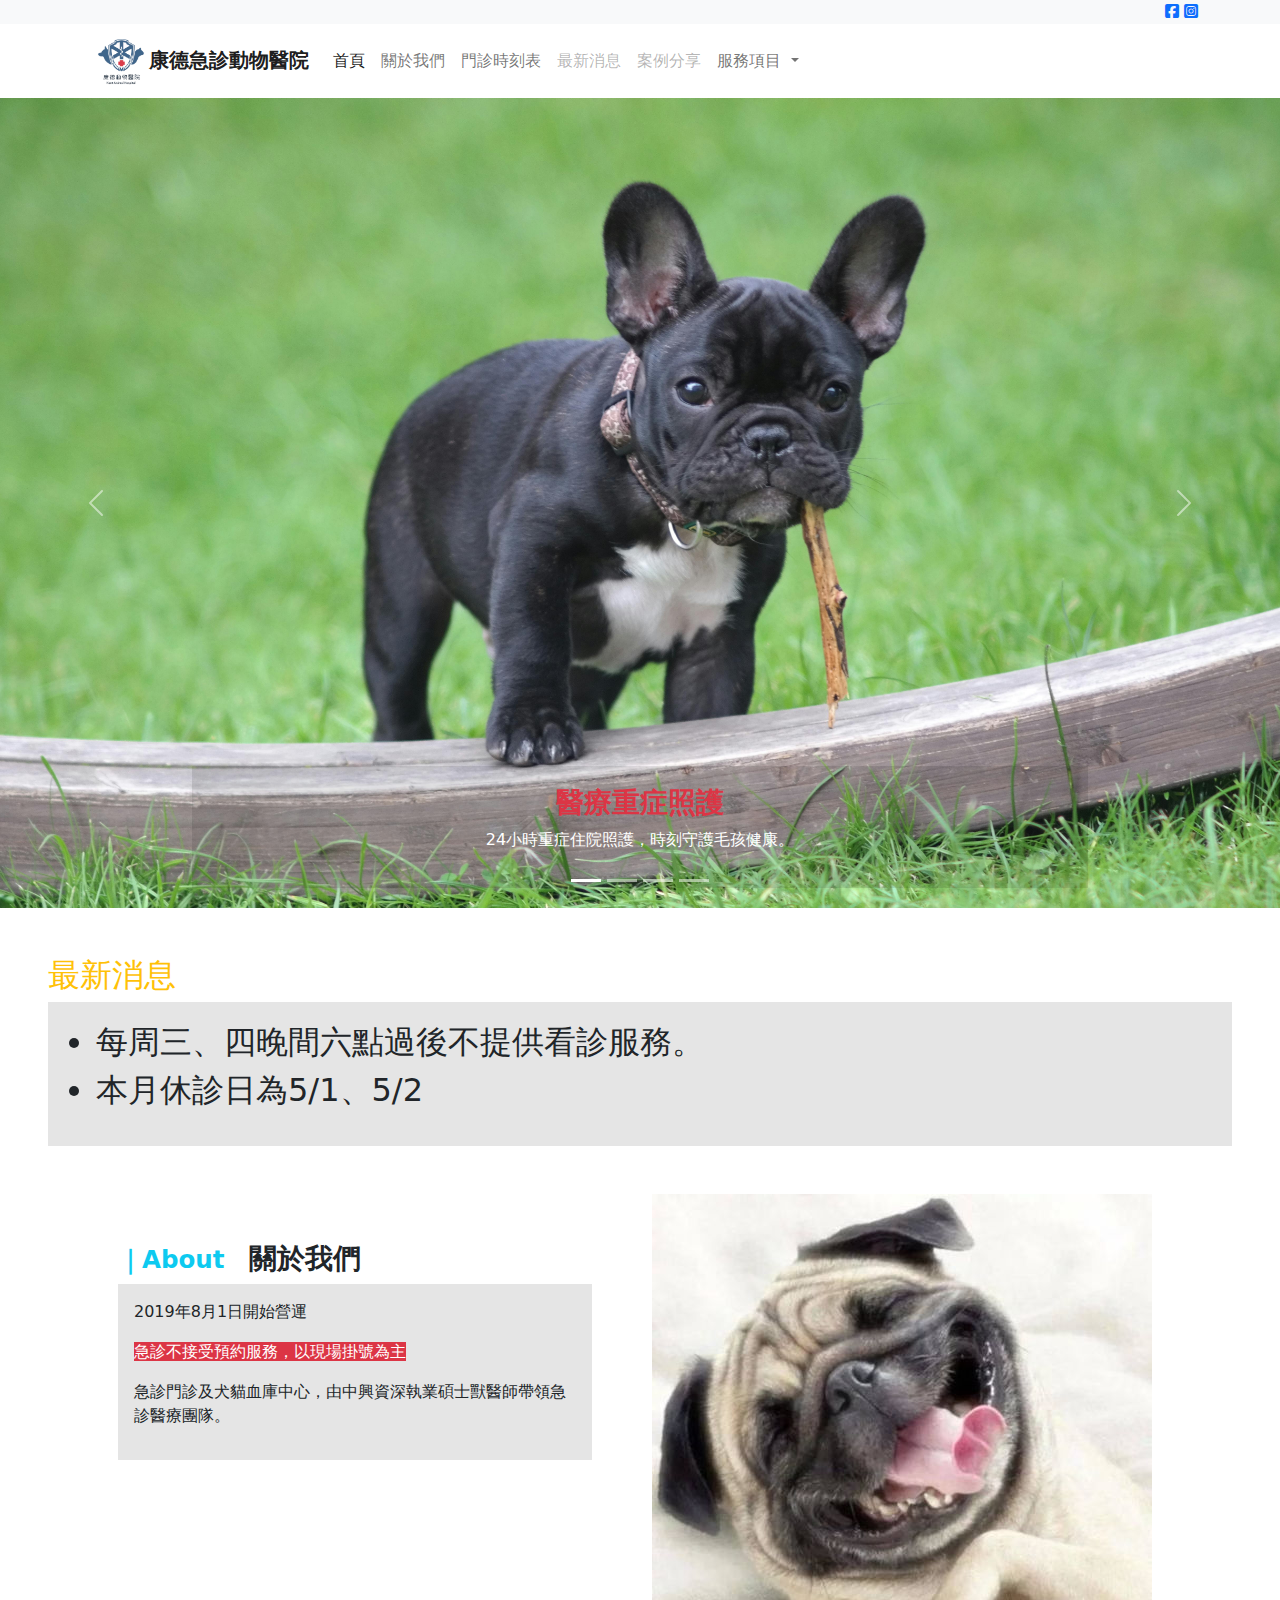
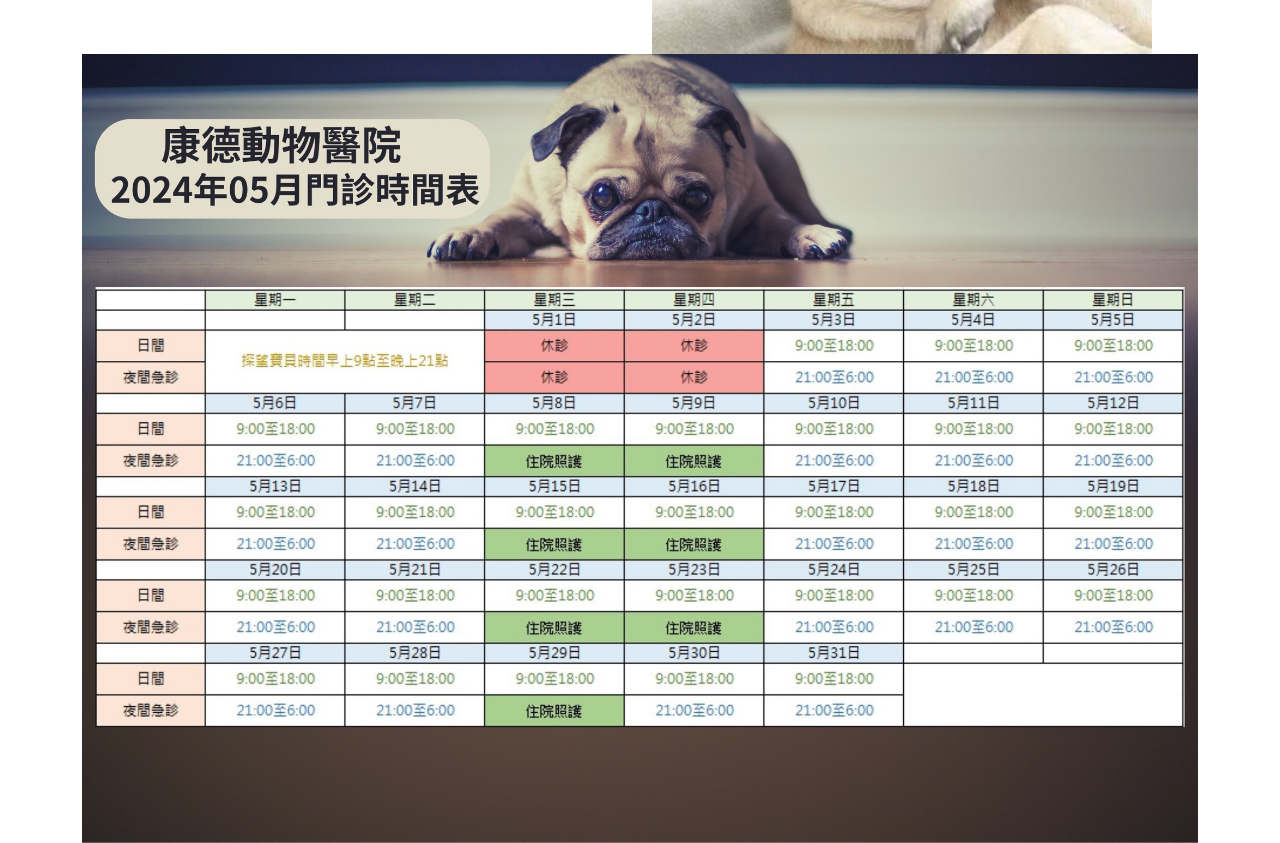
<file: index.html>
<!DOCTYPE html>
<html lang="en">

<head>
  <meta charset="UTF-8">
  <meta name="viewport" content="width=device-width, initial-scale=1.0">
  <title>康德動物醫院形象網站</title>
  <link rel="stylesheet" href="./css/bootstrap.min.css">
  <link rel="stylesheet" href="./css/myall.css">
  <link rel="stylesheet" href="./css/all.min.css">
  <style>
    .bg-cover {
      background-position: center center;
      background-size: cover;
    }

    .caption-text {
      background-color: rgb(0, 0, 0, 0.1);
    }
  </style>
</head>

<body>
  <!-- header section -->
  <section class="bg-light">
    <div class="container">
      <div class="text-end">
        <a href="https://www.facebook.com/kantvet/"><i class="fa-brands fa-square-facebook"></i></a>
        <a href="https://www.instagram.com/kant.animalhospital/"><i class="fa-brands fa-square-instagram"></i></a>
      </div>
    </div>
  </section>
  <!-- nav section -->
  <section>
    <div class="container">
      <nav class="navbar navbar-expand-lg">
        <div class="container-fluid">
          <a class="navbar-brand" href="#"><img src="./Kimage/logo-new2.png" alt="" style="height: 3rem;"><span
              class="fw-900">康德急診動物醫院</span></a>
          <button class="navbar-toggler" type="button" data-bs-toggle="collapse"
            data-bs-target="#navbarSupportedContent" aria-controls="navbarSupportedContent" aria-expanded="false"
            aria-label="Toggle navigation">
            <span class="navbar-toggler-icon"></span>
          </button>
          <div class="collapse navbar-collapse" id="navbarSupportedContent">
            <ul class="navbar-nav me-auto mb-2 mb-lg-0">
              <li class="nav-item">
                <a class="nav-link active" aria-current="page" href="#">首頁</a>
              </li>
              <li class="nav-item">
                <a class="nav-link" href="#about">關於我們</a>
              </li>
              <li class="nav-item">
                <a class="nav-link" href="#time">門診時刻表</a>
              </li>
              <li class="nav-item">
                <a class="nav-link disabled" href="#">最新消息</a>
              </li>
              <li class="nav-item">
                <a class="nav-link disabled">案例分享</a>
              </li>
              <li class="nav-item dropdown">
                <a class="nav-link dropdown-toggle" href="#" role="button" data-bs-toggle="dropdown"
                  aria-expanded="false">
                  服務項目
                </a>
                <ul class="dropdown-menu">
                  <li><a class="dropdown-item" href="#">24小時住院</a></li>
                  <li><a class="dropdown-item" href="#">高壓氧</a></li>
                  <li><a class="dropdown-item" href="#">全民血庫中心</a></li>
                  <li>
                    <hr class="dropdown-divider">
                  </li>
                  <li><a class="dropdown-item" href="#">聯絡我們</a></li>
                </ul>
              </li>

            </ul>
            <!-- <form class="d-flex" role="search">
                      <input class="form-control me-2" type="search" placeholder="Search" aria-label="Search">
                      <button class="btn btn-outline-success" type="submit">Search</button>
                    </form> -->
          </div>
        </div>
      </nav>
    </div>
  </section>
  <!-- carousel section -->
  <section>
    <div id="carouselExampleCaptions" class="carousel slide" data-bs-ride="false">
      <div class="carousel-indicators">
        <button type="button" data-bs-target="#carouselExampleCaptions" data-bs-slide-to="0" class="active"
          aria-current="true" aria-label="Slide 1"></button>
        <button type="button" data-bs-target="#carouselExampleCaptions" data-bs-slide-to="1"
          aria-label="Slide 2"></button>
        <button type="button" data-bs-target="#carouselExampleCaptions" data-bs-slide-to="2"
          aria-label="Slide 3"></button>
        <button type="button" data-bs-target="#carouselExampleCaptions" data-bs-slide-to="3"
          aria-label="Slide 4"></button>
      </div>
      <div class="carousel-inner">
        <div class="carousel-item bg-cover active"
          style="background-image: url(./image/dog/pexels-jens-mahnke-776078.jpg); height: 90vh;">
          <div class="carousel-caption d-none d-md-block caption-text">
            <h3 class="fw-900 fw-bolder text-danger">醫療重症照護</h3>
            <p>24小時重症住院照護，時刻守護毛孩健康。</p>
          </div>
        </div>
        <div class="carousel-item bg-cover"
          style="background-image: url(./image/dog/pexels-julissa-helmuth-3726314.jpg); height: 90vh;">
          <div class="carousel-caption d-none d-md-block caption-text">
            <h3 class="fw-900 fw-bolder text-danger">高壓氧</h3>
            <p>保健新選擇，促進康復。</p>
          </div>
        </div>
        <div class="carousel-item bg-cover"
          style="background-image: url(./image/dog/pexels-pixabay-247937.jpg); height: 90vh;">
          <div class="carousel-caption d-none d-md-block caption-text">
            <h3 class="fw-900 fw-bolder text-danger">緊急手術團隊</h3>
            <p>由資深醫師帶領，管控手術風險</p>
          </div>
        </div>
        <div class="carousel-item bg-cover"
          style="background-image: url(./image/dog/pexels-muhannad-alatawi-58997.jpg); height: 90vh;">
          <div class="carousel-caption d-none d-md-block caption-text">
            <h3 class="fw-900 fw-bolder text-danger">全民血庫中心聯合醫院</h3>
            <p>提供緊急需血的動物一個及時的協助。</p>
          </div>
        </div>
      </div>
      <button class="carousel-control-prev" type="button" data-bs-target="#carouselExampleCaptions"
        data-bs-slide="prev">
        <span class="carousel-control-prev-icon" aria-hidden="true"></span>
        <span class="visually-hidden">Previous</span>
      </button>
      <button class="carousel-control-next" type="button" data-bs-target="#carouselExampleCaptions"
        data-bs-slide="next">
        <span class="carousel-control-next-icon" aria-hidden="true"></span>
        <span class="visually-hidden">Next</span>
      </button>
    </div>
  </section>
  <section class="p-5">
    <h2 class="text-warning">最新消息</h2>
    <div class="caption-text p-3">
      <ul style="font-size: 2rem;">
        <li>每周三、四晚間六點過後不提供看診服務。</li>
        <li>本月休診日為5/1、5/2</li>
      </ul>
    </div>
  </section>

  <section id="about">
    <div class="container">
      <div class="row d-flex">
        <div class="col-md-6 p-5" style="font-size: 1rem;">
          <h3 class="fw-900"><small class="text-info">｜About　</small>關於我們</h3>
          <div class="p-3" style="background-color: rgba(0, 0, 0, 0.1);">
            <p>2019年8月1日開始營運</p>
            <p><span class="text-bg-danger">急診不接受預約服務，以現場掛號為主</span></p>
            <p>急診門診及犬貓血庫中心，由中興資深執業碩士獸醫師帶領急診醫療團隊。</p>
          </div>
        </div>
        <div class="col-md-6">
          <img src="./Kimage/about.jpg" alt="">
        </div>
      </div>
    </div>

  </section>
  <section>
    <div class="container">
      <div id="time" class="row">
        <img src="./Kimage/2024May.jpg" alt="">
      </div>
    </div>
  </section>
  <script src="./js/bootstrap.bundle.min.js"></script>
  <script src="./js/jquery-3.7.1.min.js"></script>
</body>

</html>
</file>
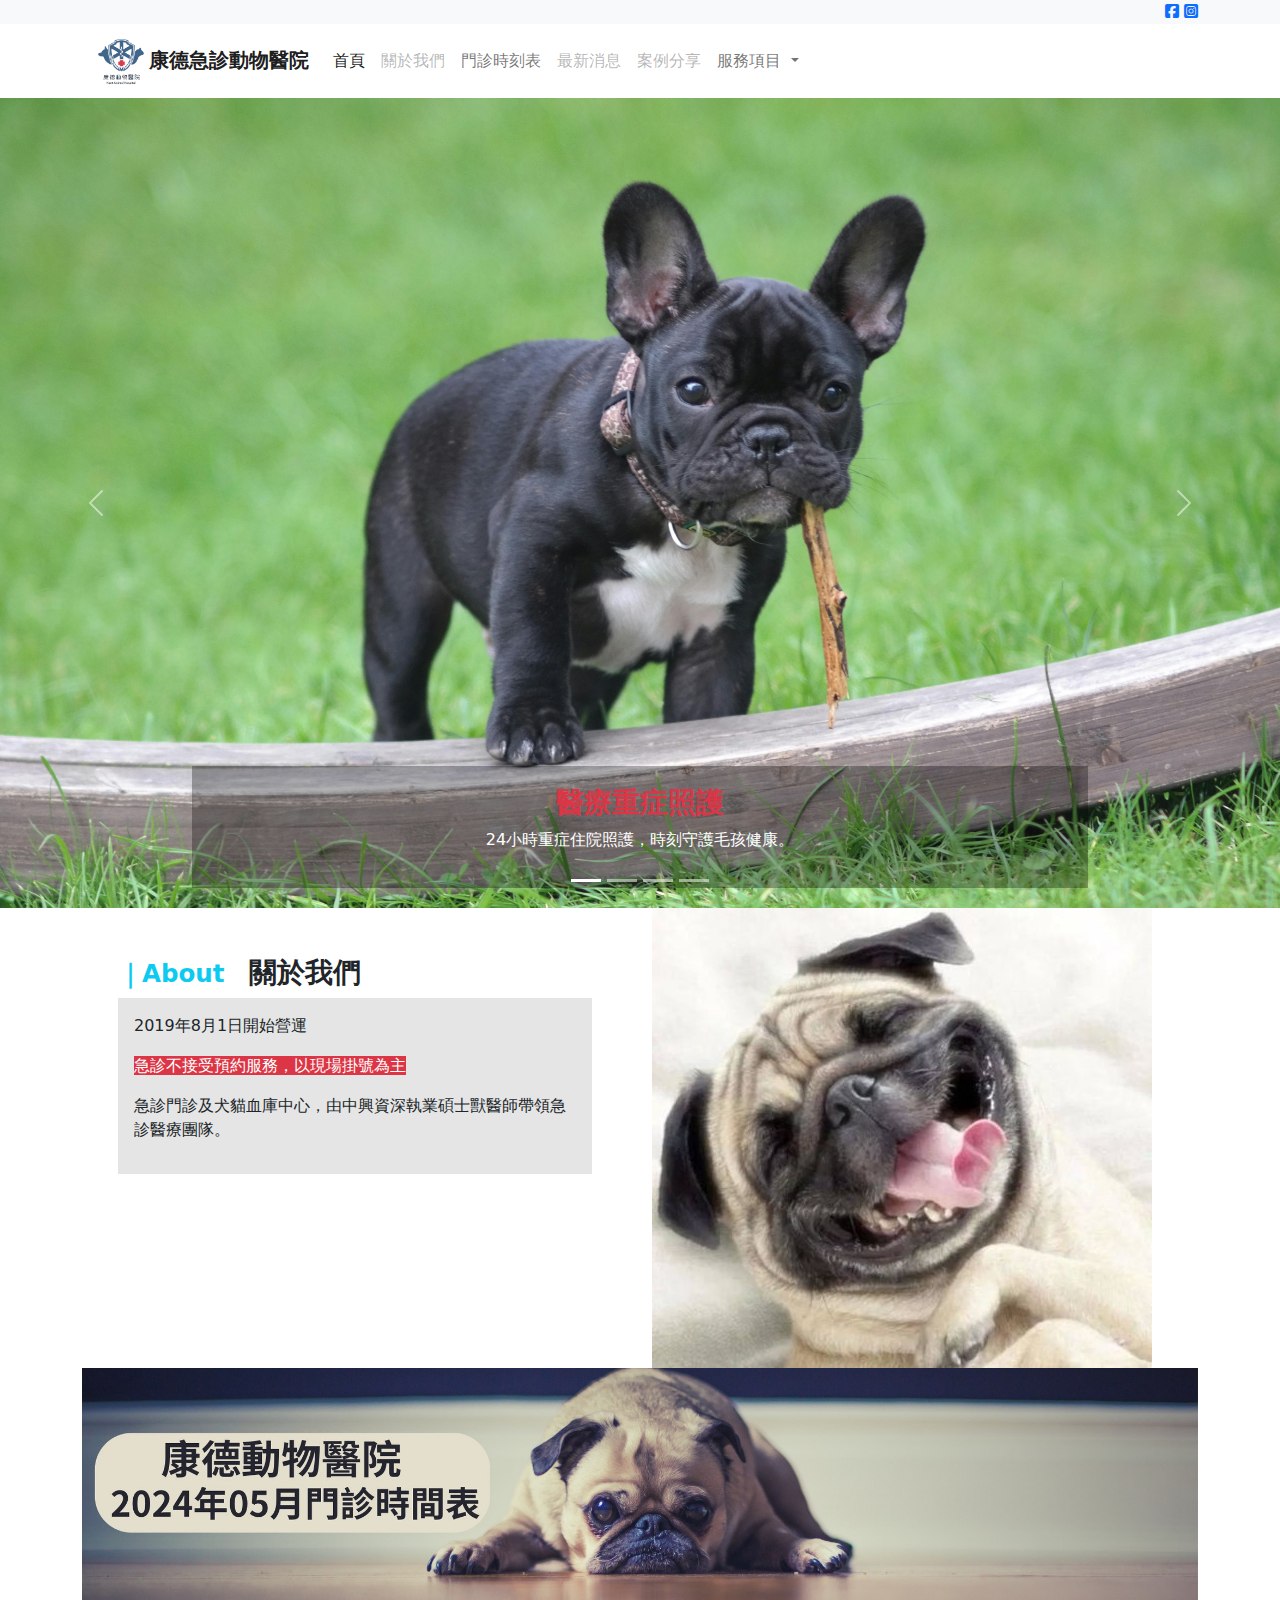
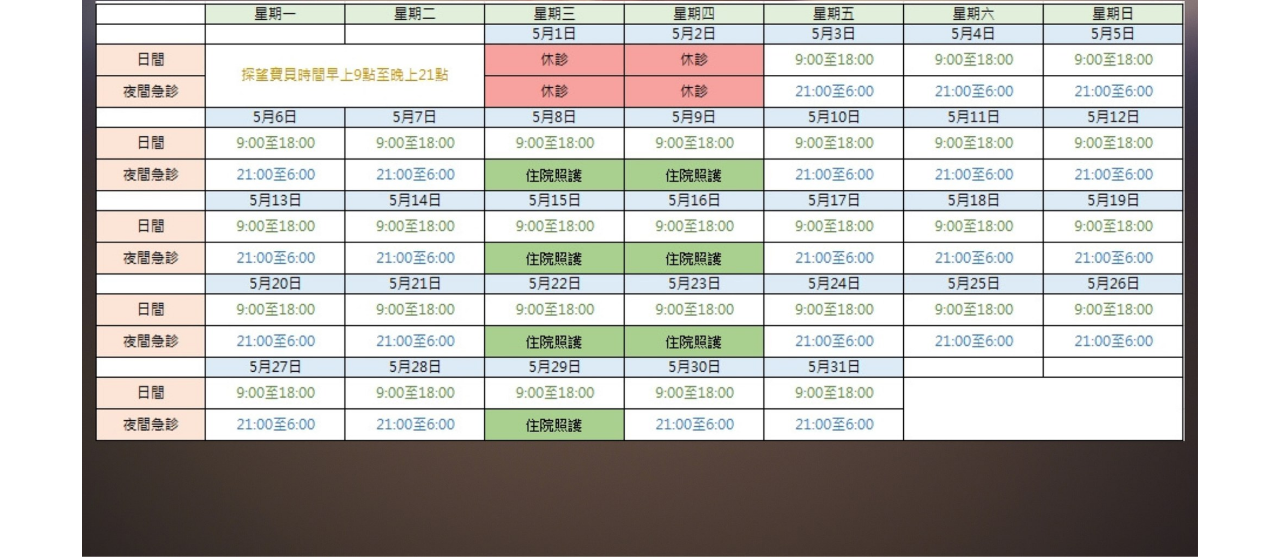
<file: KantSPA.html>
<!DOCTYPE html>
<html lang="en">

<head>
  <meta charset="UTF-8">
  <meta name="viewport" content="width=device-width, initial-scale=1.0">
  <title>康德動物醫院形象網站</title>
  <link rel="stylesheet" href="./css/bootstrap.min.css">
  <link rel="stylesheet" href="./css/myall.css">
  <link rel="stylesheet" href="./css/all.min.css">
  <style>
    .bg-cover {
      background-position: center center;
      background-size: cover;
    }

    .caption-text {
      background-color: rgb(0, 0, 0, 0.3);
    }
  </style>
</head>

<body>
  <!-- header section -->
  <section class="bg-light">
    <div class="container">
      <div class="text-end">
        <a href="https://www.facebook.com/kantvet/"><i class="fa-brands fa-square-facebook"></i></a>
        <a href="https://www.instagram.com/kant.animalhospital/"><i class="fa-brands fa-square-instagram"></i></a>
      </div>
    </div>
  </section>
  <!-- nav section -->
  <section>
    <div class="container">
      <nav class="navbar navbar-expand-lg">
        <div class="container-fluid">
          <a class="navbar-brand" href="#"><img src="./Kimage/logo-new2.png" alt="" style="height: 3rem;"><span
              class="fw-900">康德急診動物醫院</span></a>
          <button class="navbar-toggler" type="button" data-bs-toggle="collapse"
            data-bs-target="#navbarSupportedContent" aria-controls="navbarSupportedContent" aria-expanded="false"
            aria-label="Toggle navigation">
            <span class="navbar-toggler-icon"></span>
          </button>
          <div class="collapse navbar-collapse" id="navbarSupportedContent">
            <ul class="navbar-nav me-auto mb-2 mb-lg-0">
              <li class="nav-item">
                <a class="nav-link active" aria-current="page" href="#">首頁</a>
              </li>
              <li class="nav-item">
                <a class="nav-link disabled" href="#">關於我們</a>
              </li>
              <li class="nav-item">
                <a class="nav-link" href="#time">門診時刻表</a>
              </li>
              <li class="nav-item">
                <a class="nav-link disabled" href="#">最新消息</a>
              </li>
              <li class="nav-item">
                <a class="nav-link disabled">案例分享</a>
              </li>
              <li class="nav-item dropdown">
                <a class="nav-link dropdown-toggle" href="#" role="button" data-bs-toggle="dropdown"
                  aria-expanded="false">
                  服務項目
                </a>
                <ul class="dropdown-menu">
                  <li><a class="dropdown-item" href="#">24小時住院</a></li>
                  <li><a class="dropdown-item" href="#">高壓氧</a></li>
                  <li><a class="dropdown-item" href="#">全民血庫中心</a></li>
                  <li>
                    <hr class="dropdown-divider">
                  </li>
                  <li><a class="dropdown-item" href="#">聯絡我們</a></li>
                </ul>
              </li>

            </ul>
            <!-- <form class="d-flex" role="search">
                      <input class="form-control me-2" type="search" placeholder="Search" aria-label="Search">
                      <button class="btn btn-outline-success" type="submit">Search</button>
                    </form> -->
          </div>
        </div>
      </nav>
    </div>
  </section>
  <!-- carousel section -->
  <section>
    <div id="carouselExampleCaptions" class="carousel slide" data-bs-ride="false">
      <div class="carousel-indicators">
        <button type="button" data-bs-target="#carouselExampleCaptions" data-bs-slide-to="0" class="active"
          aria-current="true" aria-label="Slide 1"></button>
        <button type="button" data-bs-target="#carouselExampleCaptions" data-bs-slide-to="1"
          aria-label="Slide 2"></button>
        <button type="button" data-bs-target="#carouselExampleCaptions" data-bs-slide-to="2"
          aria-label="Slide 3"></button>
        <button type="button" data-bs-target="#carouselExampleCaptions" data-bs-slide-to="3"
          aria-label="Slide 4"></button>
      </div>
      <div class="carousel-inner">
        <div class="carousel-item bg-cover active"
          style="background-image: url(./image/dog/pexels-jens-mahnke-776078.jpg); height: 90vh;">
          <div class="carousel-caption d-none d-md-block caption-text">
            <h3 class="fw-900 fw-bolder text-danger">醫療重症照護</h3>
            <p>24小時重症住院照護，時刻守護毛孩健康。</p>
          </div>
        </div>
        <div class="carousel-item bg-cover"
          style="background-image: url(./image/dog/pexels-julissa-helmuth-3726314.jpg); height: 90vh;">
          <div class="carousel-caption d-none d-md-block caption-text">
            <h3 class="fw-900 fw-bolder text-danger">高壓氧</h3>
            <p>保健新選擇，促進康復。</p>
          </div>
        </div>
        <div class="carousel-item bg-cover"
          style="background-image: url(./image/dog/pexels-pixabay-247937.jpg); height: 90vh;">
          <div class="carousel-caption d-none d-md-block caption-text">
            <h3 class="fw-900 fw-bolder text-danger">緊急手術團隊</h3>
            <p>由資深醫師帶領，管控手術風險</p>
          </div>
        </div>
        <div class="carousel-item bg-cover"
          style="background-image: url(./image/dog/pexels-muhannad-alatawi-58997.jpg); height: 90vh;">
          <div class="carousel-caption d-none d-md-block caption-text">
            <h3 class="fw-900 fw-bolder text-danger">全民血庫中心聯合醫院</h3>
            <p>提供緊急需血的動物一個及時的協助。</p>
          </div>
        </div>
      </div>
      <button class="carousel-control-prev" type="button" data-bs-target="#carouselExampleCaptions"
        data-bs-slide="prev">
        <span class="carousel-control-prev-icon" aria-hidden="true"></span>
        <span class="visually-hidden">Previous</span>
      </button>
      <button class="carousel-control-next" type="button" data-bs-target="#carouselExampleCaptions"
        data-bs-slide="next">
        <span class="carousel-control-next-icon" aria-hidden="true"></span>
        <span class="visually-hidden">Next</span>
      </button>
    </div>
  </section>
  <section>
    <div class="container">
      <div class="row d-flex">
        <div class="col-md-6 p-5" style="font-size: 1rem;">
          <h3 class="fw-900"><small class="text-info">｜About　</small>關於我們</h3>
          <div class="p-3" style="background-color: rgba(0, 0, 0, 0.1);">
            <p>2019年8月1日開始營運</p>
            <p><span class="text-bg-danger">急診不接受預約服務，以現場掛號為主</span></p>
            <p>急診門診及犬貓血庫中心，由中興資深執業碩士獸醫師帶領急診醫療團隊。</p>
          </div>
        </div>
        <div class="col-md-6">
          <img src="./Kimage/about.jpg" alt="">
        </div>
      </div>
    </div>

  </section>
  <section>
    <div class="container">
      <div id="time" class="row">
        <img src="./Kimage/2024May.jpg" alt="">
      </div>
    </div>
  </section>
  <script src="./js/bootstrap.bundle.min.js"></script>
  <script src="./js/jquery-3.7.1.min.js"></script>
</body>

</html>
</file>
<file: css/myall.css>
:root {
    --mycolor01: #DCC1B0;
    --mycolor02: #869DAB;
    --mycolor03: #847072;
    --mycolor04: #3D313F;
    --mybutton01: #AA641E;
}
.fw-500{
    font-weight: 500;
}
.fw-900{
    font-weight: 900;
}

/* 手機板以直式排版為主 使用時用table-RED*/
@media (max-width:768px) {

    /* 消除橫式標題後，改為區塊顯示，則變成直式排版 */
    .table-RWD thead {
        display: none;
    }

    .table-RWD tbody tr {
        display: block;
        border: 2px solid var(--mycolor01);
        margin-top: 5px;
    }

    .table-RWD tbody tr td {
        display: block;
        overflow: hidden;
        /* 版面跑掉時，整理版面用 */
    }

    /* 呼叫前方隱藏物件 */
    .table-RWD tbody tr td::before {
        content: attr(data-th);
        color: brown;
        font-weight: 600;
        display: block;
        float: left;
        /* width: 20%; */
        width: 6em;
        padding-right: 1em;
        /* 為了排版美觀 */
        text-align: right;
    }

    .table-RWD tbody tr td span.table-col {
        display: block;
        float: left;
        /* width: 80%; */
        width: calc(100%-6em);
        /* 右邊寬度扣除左邊設定之6em */
    }
}
</file>
